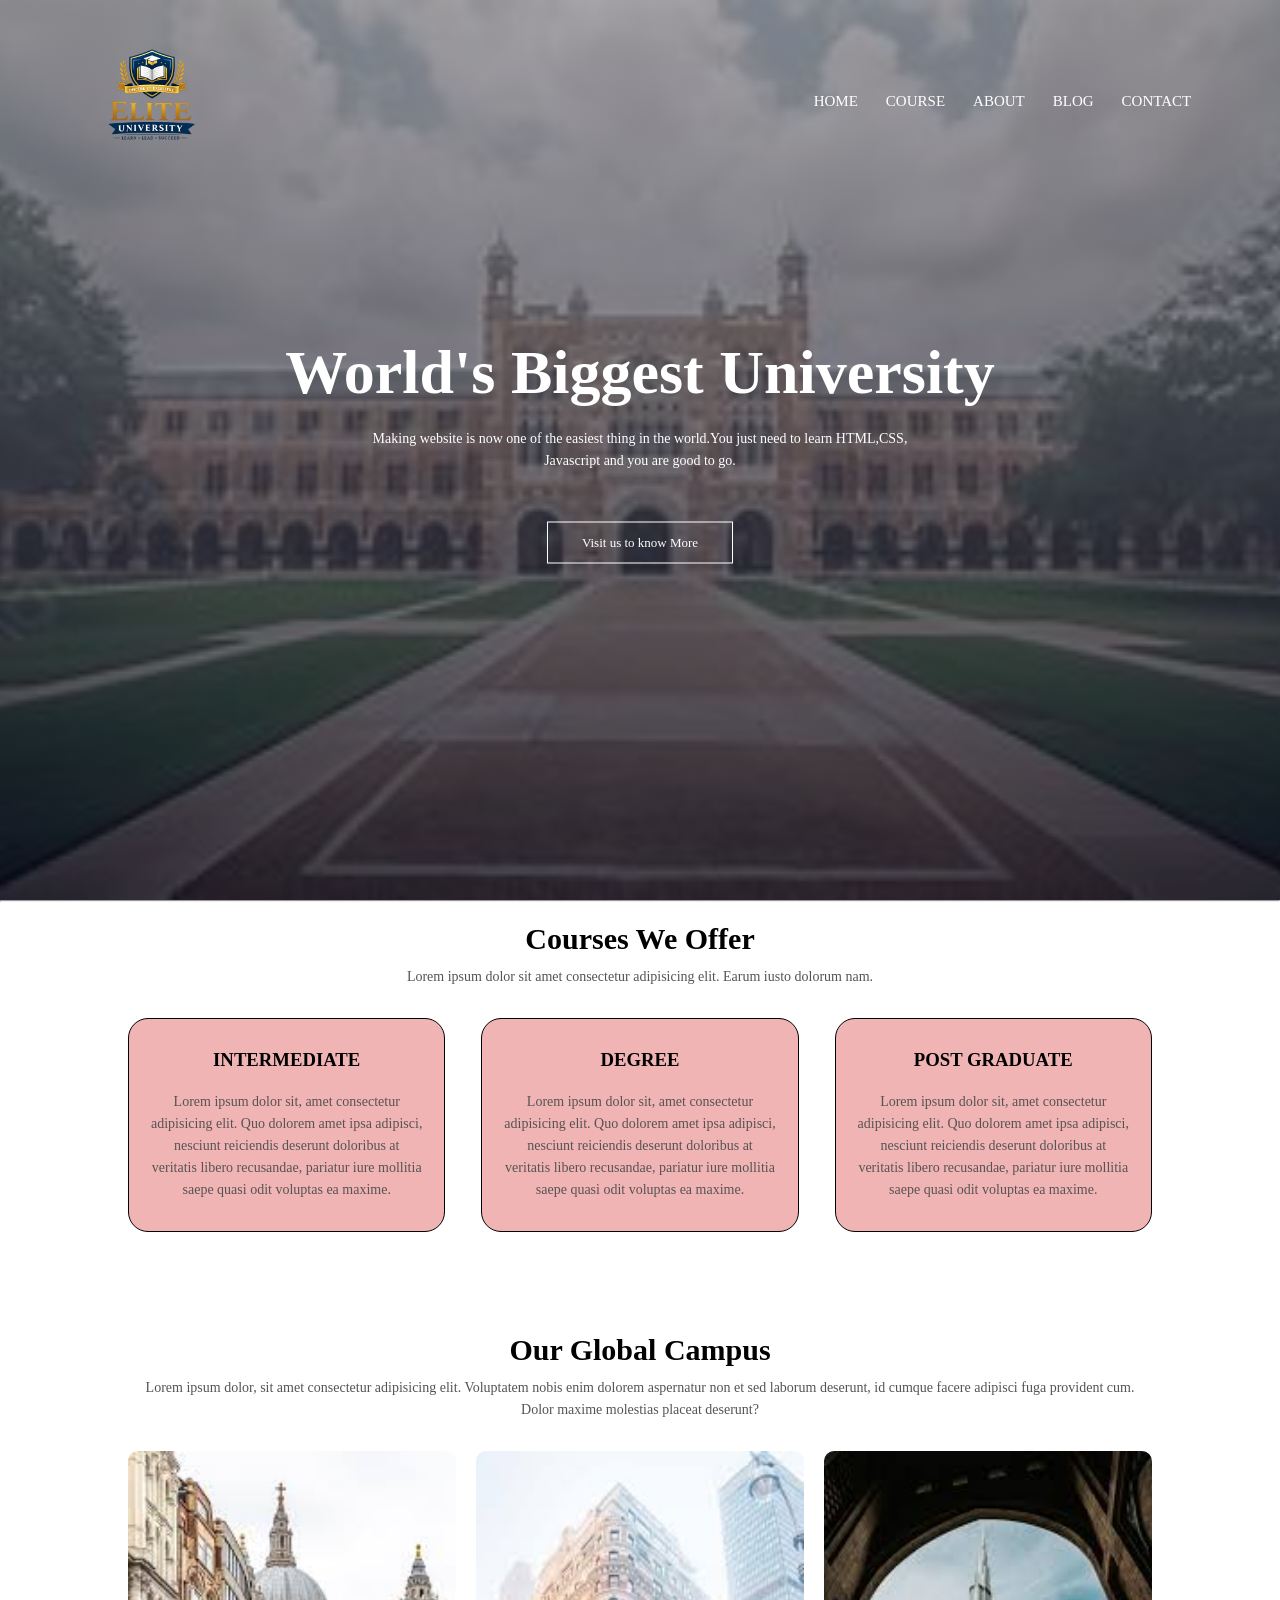
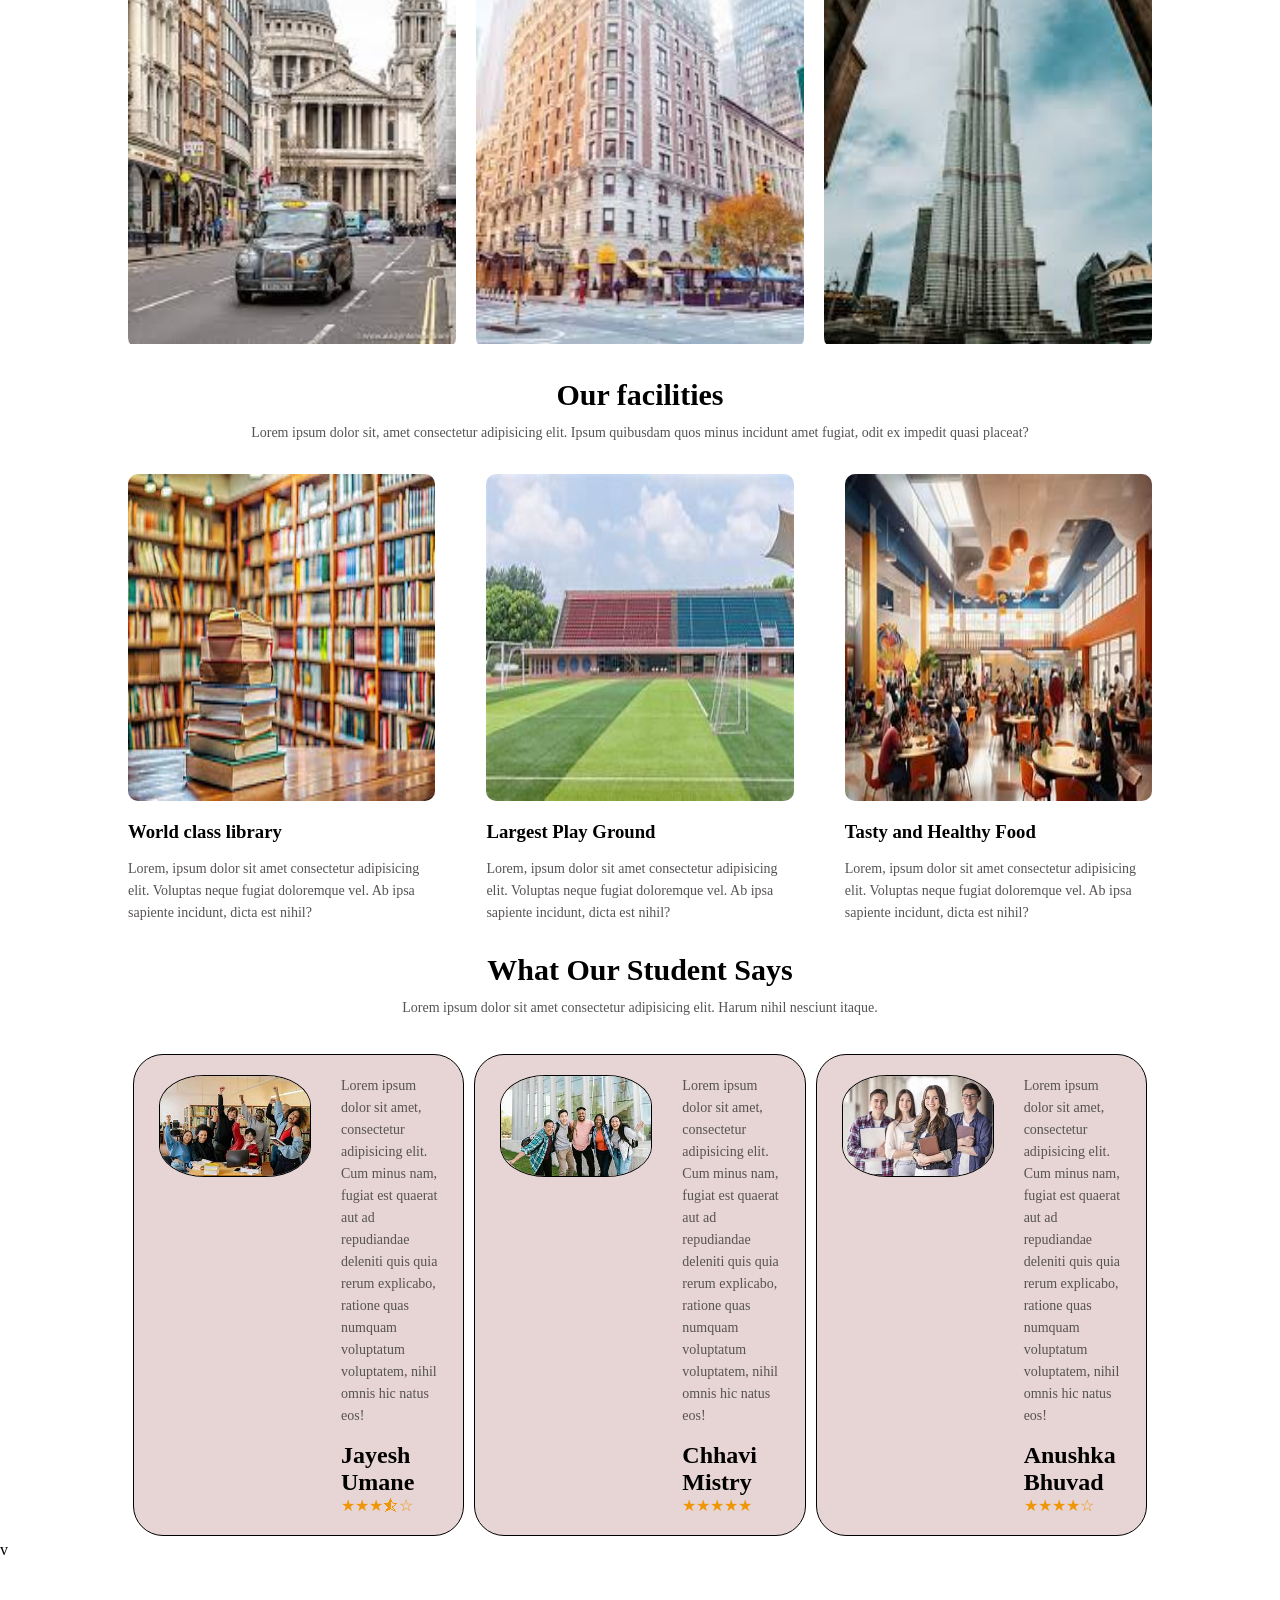
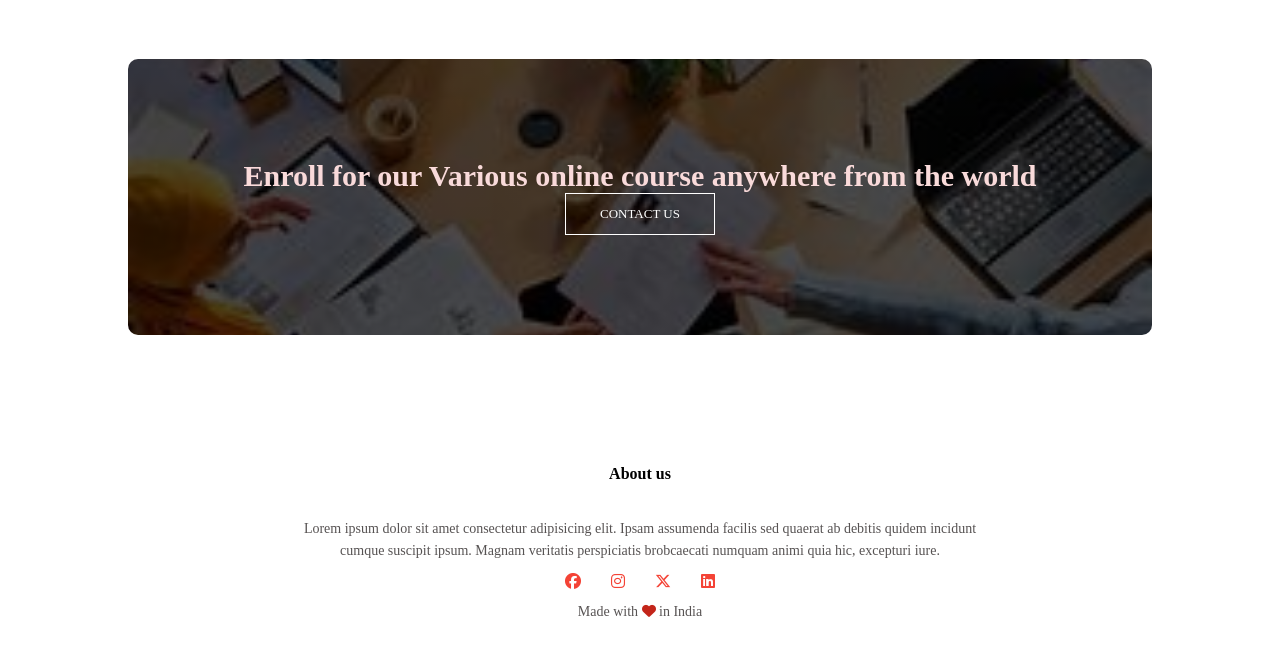
<file: index.html>
<!DOCTYPE html>
<html lang="en">

<head>
    <meta charset="UTF-8">
    <meta name="viewport" content="width=device-width, initial-scale=1.0">
    <title>University website</title>
    <link rel="stylesheet" href="edu.css">
    <link rel="preconnect" href="https://fonts.googleapis.com">
    <link rel="preconnect" href="https://fonts.gstatic.com" crossorigin>
    <link rel="stylesheet" href="https://cdn.jsdelivr.net/npm/bootstrap-icons@1.11.3/font/bootstrap-icons.css"
        integrity="sha384-tViUnnbYAV00FLIhhi3v/dWt3Jxw4gZQcNoSCxCIFNJVCx7/D55/wXsrNIRANwdD" crossorigin="anonymous">
    <link rel="stylesheet" href="https://cdnjs.cloudflare.com/ajax/libs/font-awesome/6.5.1/css/all.min.css">
</head>

<body>
    <section class="header">
        <nav>

            <a href=""><img src="eduu/logo.png"></a>
            <div class="nav-links" id="navLinks">
                <i class="bi bi-x-lg" onclick="hideMenu()"></i>
                <ul>
                    <li><a href="">HOME</a></li>
                    <li><a href="">COURSE</a></li>
                    <li><a href="">ABOUT</a></li>
                    <li><a href="">BLOG</a></li>
                    <li><a href="">CONTACT</a></li>
                </ul>
            </div>
            <i class="bi bi-list" onclick="showMenu()"></i>
        </nav>

        <div class="text-box">
            <h1>World's Biggest University</h1>
            <p>Making website is now one of the easiest thing in the world.You just need to learn HTML,CSS,<br>
                Javascript and you are good to go. <br>
            </p>
            <a href="" id="btn">Visit us to know More</a>
        </div>
    </section>

    <hr>
    <!--COURSE-->
    <section class="course">
        <h1>Courses We Offer</h1>
        <p>Lorem ipsum dolor sit amet consectetur adipisicing elit. Earum iusto dolorum nam.</p>

        <div class="row">
            <div class="course-col">
                <h3>INTERMEDIATE</h3>
                <p>Lorem ipsum dolor sit, amet consectetur adipisicing elit. Quo dolorem amet ipsa adipisci, nesciunt
                    reiciendis deserunt doloribus at veritatis libero recusandae, pariatur iure mollitia saepe quasi
                    odit voluptas ea maxime.</p>
            </div>

            <div class="course-col">
                <h3>DEGREE</h3>
                <p>Lorem ipsum dolor sit, amet consectetur adipisicing elit. Quo dolorem amet ipsa adipisci, nesciunt
                    reiciendis deserunt doloribus at veritatis libero recusandae, pariatur iure mollitia saepe quasi
                    odit voluptas ea maxime.</p>
            </div>

            <div class="course-col">
                <h3>POST GRADUATE</h3>
                <p>Lorem ipsum dolor sit, amet consectetur adipisicing elit. Quo dolorem amet ipsa adipisci, nesciunt
                    reiciendis deserunt doloribus at veritatis libero recusandae, pariatur iure mollitia saepe quasi
                    odit voluptas ea maxime.</p>
            </div>
        </div>
    </section>
    <!----------Campus--------->
    <section class="campus">
        <h1>Our Global Campus</h1>
        <p>Lorem ipsum dolor, sit amet consectetur adipisicing elit. Voluptatem nobis enim dolorem aspernatur non et sed
            laborum deserunt, id cumque facere adipisci fuga provident cum. Dolor maxime molestias placeat deserunt?</p>

        <div class="row">
            <div class="campus-col">
                <img src="eduu/londan.jpg" alt="">
                <div class="layer">
                    <h3>LONDAN</h3>
                </div>
            </div>
            <div class="campus-col">
                <img src="eduu/newyork.jpg" alt="">
                <div class="layer">
                    <h3>NEWYORK</h3>
                </div>
            </div>
            <div class="campus-col">
                <img src="eduu/dubai.jpg" alt="">
                <div class="layer">
                    <h3>DUBAI</h3>
                </div>
            </div>
        </div>
    </section>

    <!----Facilities---->
    <section class="facilities">
        <h1>Our facilities</h1>
        <p>Lorem ipsum dolor sit, amet consectetur adipisicing elit. Ipsum quibusdam quos minus incidunt amet fugiat,
            odit ex impedit quasi placeat?
        </p>

        <div class="row">
            <div class="facilities-col">
                <img src="eduu/library.jpg" alt="">
                <h3>World class library</h3>
                <p>Lorem, ipsum dolor sit amet consectetur adipisicing elit. Voluptas neque fugiat doloremque vel. Ab
                    ipsa sapiente incidunt, dicta est nihil?</p>
            </div>
            <div class="facilities-col">
                <img src="eduu/play.jpg" alt="">
                <h3>Largest Play Ground</h3>
                <p>Lorem, ipsum dolor sit amet consectetur adipisicing elit. Voluptas neque fugiat doloremque vel. Ab
                    ipsa sapiente incidunt, dicta est nihil?</p>
            </div>
            <div class="facilities-col">
                <img src="eduu/cafe.jpg" alt="">
                <h3>Tasty and Healthy Food</h3>
                <p>Lorem, ipsum dolor sit amet consectetur adipisicing elit. Voluptas neque fugiat doloremque vel. Ab
                    ipsa sapiente incidunt, dicta est nihil?</p>
            </div>
        </div>

    </section>

    <!-------testimonials---------->
    <section class="testimonials">
        <h1>What Our Student Says</h1>
        <p>Lorem ipsum dolor sit amet consectetur adipisicing elit. Harum nihil nesciunt itaque.</p>

        <div class="row">
            <div class="testi">
                <img src="eduu/st1.jpg" alt="">
                <div>
                    <p>Lorem ipsum dolor sit amet, consectetur adipisicing elit. Cum minus nam, fugiat est quaerat aut
                        ad repudiandae deleniti quis quia rerum explicabo, ratione quas numquam voluptatum voluptatem,
                        nihil omnis hic natus eos!</p>
                    <h2>Jayesh Umane</h2>
                    <div class="star">★★★⯪☆</div>
                </div>
            </div>


            <div class="testi">
                <img src="eduu/st2.jpg" alt="">
                <div>
                    <p>Lorem ipsum dolor sit amet, consectetur adipisicing elit. Cum minus nam, fugiat est quaerat aut
                        ad repudiandae deleniti quis quia rerum explicabo, ratione quas numquam voluptatum voluptatem,
                        nihil omnis hic natus eos!</p>
                    <h2>Chhavi Mistry</h2>
                    <div class="star">★★★★★</div>
                </div>
            </div>

            <div class="testi">
                <img src="eduu/st3.jpg" alt="">
                <div>
                    <p>Lorem ipsum dolor sit amet, consectetur adipisicing elit. Cum minus nam, fugiat est quaerat aut
                        ad repudiandae deleniti quis quia rerum explicabo, ratione quas numquam voluptatum voluptatem,
                        nihil omnis hic natus eos!</p>
                    <h2>Anushka Bhuvad</h2>
                    <div class="star">★★★★☆</div>

                </div>
            </div>

        </div>
    </section>

    v
    <!-----CALL TO ACTION---->
    <section class="cta">
        <h1>Enroll for our Various online course anywhere from the world</h1>
        <a href="" id="btn">CONTACT US</a> </section>

        <!-----CALL TO ACTION---->
        <section class="footer">
            <h4>About us</h4>
            <p>Lorem ipsum dolor sit amet consectetur adipisicing elit. Ipsam assumenda facilis sed quaerat ab debitis
                quidem incidunt <br> cumque suscipit ipsum. Magnam veritatis perspiciatis brobcaecati numquam animi quia
                hic,
                excepturi iure.</p>
            <div class="icons">
                <i class="fa-brands fa-facebook"></i>
                <i class="fa-brands fa-instagram"></i>
                <i class="fa-brands fa-x-twitter"></i>
                <i class="fa-brands fa-linkedin"></i>
            </div>
            <p>Made with <i class="fa-solid fa-heart"></i> in India</p>
        </section>

        <!---javascript list toggle script-->
        <script>
            var navLinks = document.getElementById("navLinks");

            function showMenu() {
                navLinks.style.right = "0";
            }
            function hideMenu() {
                navLinks.style.right = "-200px";
            }

        </script>
</body>

</html>
</file>
<file: edu.css>
*{
    margin: 0;
    padding: 0;
   }
.header {
    min-height: 100vh;
    width: 100%;

    background-image:
        linear-gradient(rgba(130, 131, 137, 0.7),
        rgba(4, 9, 30, 0.7)),
        url("eduu/university.jpg");

    background-position: center;
    background-size: cover;
    position: relative;
}

nav{
    display:flex;
    padding: 2% 6%;
    justify-content: space-between ;
    align-items: center;
}

nav img{
    width: 150px;
    
}

.nav-links{
    flex: 1;
    text-align: right;
}

.nav-links ul li{
    list-style: none;
    display: inline-block;
    padding: 8px 12px;
    position: relative;
}

.nav-links ul li a{
    color: #fff;
    text-decoration: none;
    font-size:15px;
    
}
.nav-links ul li::after{
    content:'';
    width: 0%;
    height: 3px;
    font-weight: bolder;
    background: #e1cf09;
    display:block;
    margin:auto;
    transition: 0.5s;
    
   
}

.nav-links ul li:hover::after{
    width: 100%;
    
}

.text-box{
    width: 90%;
    color: #fff;
    position: absolute;
    top:50%;
    left: 50%;
    transform: translate(-50%,-50%);
    text-align: center;

}

.text-box h1{
    font-size: 62px;
}

.text-box p{
    margin: 10px 0 40px;
    font-size: 14px;
    color: #fff;
}

#btn{
    display: inline-block;
    text-decoration: none;
    color: #fff;
    border: 1px solid #fff;
    padding: 12px 34px;
    font-size: 13px;
    background: transparent;
    position: relative;
    cursor: pointer;
}

#btn:hover{
    border: 1px solid #e1cf09;
    background:#e1cf09 ;
    transition: 1s;
}
nav i{
    display: none;

}


@media(max-width: 700px){
    .text-box h1{
        font-size: 20px;  
    } 
    .nav-links ul li{
        display: block;
    }
    .nav-links{
        position: absolute;
        background:#e1cf09;
        height: 100vh;
        width: 200px;
        top: 0;
        right: -200px;
        text-align: left;
        z-index: 2;
        transition:1s ;
    }

    nav i{
        display: block;
        color: #e7dddd;
        margin: 10px;
        font-size: 20px;
        cursor: pointer;
        width: 20px;  
        
    }
}

.course{
    width: 80%;
    margin: auto;
    text-align: center;
    padding-top: 20px;
}

h1{
    font-size: 30px;
    font-weight: 600;
}
p{
    color: #575353;
    font-size: 14px;
    font-weight: 300;
    line-height: 22px;
    padding: 10px;
}

.row{
    margin-top: 20px;
    display:flex;    
    justify-content:space-between;
}

.course-col{
    flex-basis: 31%;
    background: #f1b4b4;
    border-radius: 20px;
    margin-bottom: 5%;
    padding: 20px 12px;
    box-sizing: border-box;
    border: 1px solid black;
    
}

h3{
    text-align: center;
    font-weight: 600;
    margin: 10px 0;
}

.course-col:hover{
    box-shadow: 0 0 20px 0px rgba(0,0,0,0.2);
}

@media(max-width:700px){
    .row{
        flex-direction: column;
    }
}

.campus{
    width: 80%;
    margin: auto;
    text-align: center;
    padding-top: 50px;
    
}

.campus-col{
    flex-basis: 32%;
    border-radius: 10px;
    margin-bottom: 30px;
    position: relative;
    overflow: hidden;
   
}
.campus-col img{
    width: 100%;   
}

.layer{
    background:transparent;
    height: 100%;
    width: 100%;
    position: absolute;
    top: 0;
    left: 0;
    transition: 0.5s;
}

.layer:hover{
    background: rgba(226,0,0,0.5);
}

.layer h3{
    width: 100%;
    font-weight: 500;
    color: #fff;
    font-size: 26px;
    bottom: 0;
    left: 50%;
    transform: translateX(-50%);
    position: absolute;
    opacity: 0;
    transition: 0.7s;
}

.layer:hover h3{
    bottom: 49%;
    opacity: 1;
}

.facilities{
    text-align: center;
    width: 80%;
    margin: auto;
    padding-top: 100;
}

.facilities-col{
    flex-basis: 30%;
    border-radius: 10px;
    margin-bottom: 5%;
    text-align: left;
}
.facilities-col img{
    width: 100%;
    border-radius: 10px;
    height: 100%;
}

.facilities-col p{
    padding: 0;
}

.facilities-col h3{
    margin-top: 16px;
    margin-bottom: 15px;
    text-align: left;
}

.testimonials{
    width: 80%;
    margin: auto;
    padding-top: 100px;
    text-align: center;
}

.testi{
    flex-basis: 44%;
    border-radius: 30px;
    margin-bottom: 5%;
    text-align: left;
    background: #e7d4d4;
    padding: 20px;
    cursor: pointer;
    display: flex;
    margin: 5px;
    border: 1px solid black;
    
    
}
.testi img{
    height: 100px;
    margin-left: 5px;
    margin-right: 30px;
    border-radius: 30%;
    border: 1px solid black;
}

.testi p{
    padding: 0;
}

.testi h2{
    margin-top: 15px;
    text-align: left;
}

.star{
    color: #ef9606;
}

@media(max-width:700px){
    .testi img{
    margin-left: 5px;
    margin-right: 30px;
    border-radius: 50%;
}
}

.cta{
    margin: 100px auto;
    width: 80%;
    background: linear-gradient(rgba(0,0,0,0.7),rgba(0,0,0,0.7)),url("eduu/banner2.jpg");
    background-position: center;
    background-size: cover;
    border-radius: 10px;
    text-align: center;
    padding: 100px 0;
}
.cta h1{
    color: #f9dada;
    padding: 0;

}

@media(max-width:700px){
    .cta h1{
        font-size: 25px;
    }  
}

.footer{
    width: 100%;
    text-align: center;
    padding: 30px 0;
}

.footer h4{
    margin-bottom: 25px;
    margin-top: 0px;
    font-weight:600;
}

.icons .fa-brands{
    color:#f44336;
    margin: 0 13px;
    cursor: pointer;
    padding: 1px 0 ;
}

.fa-heart{
    color:#c3251a;
}
</file>
